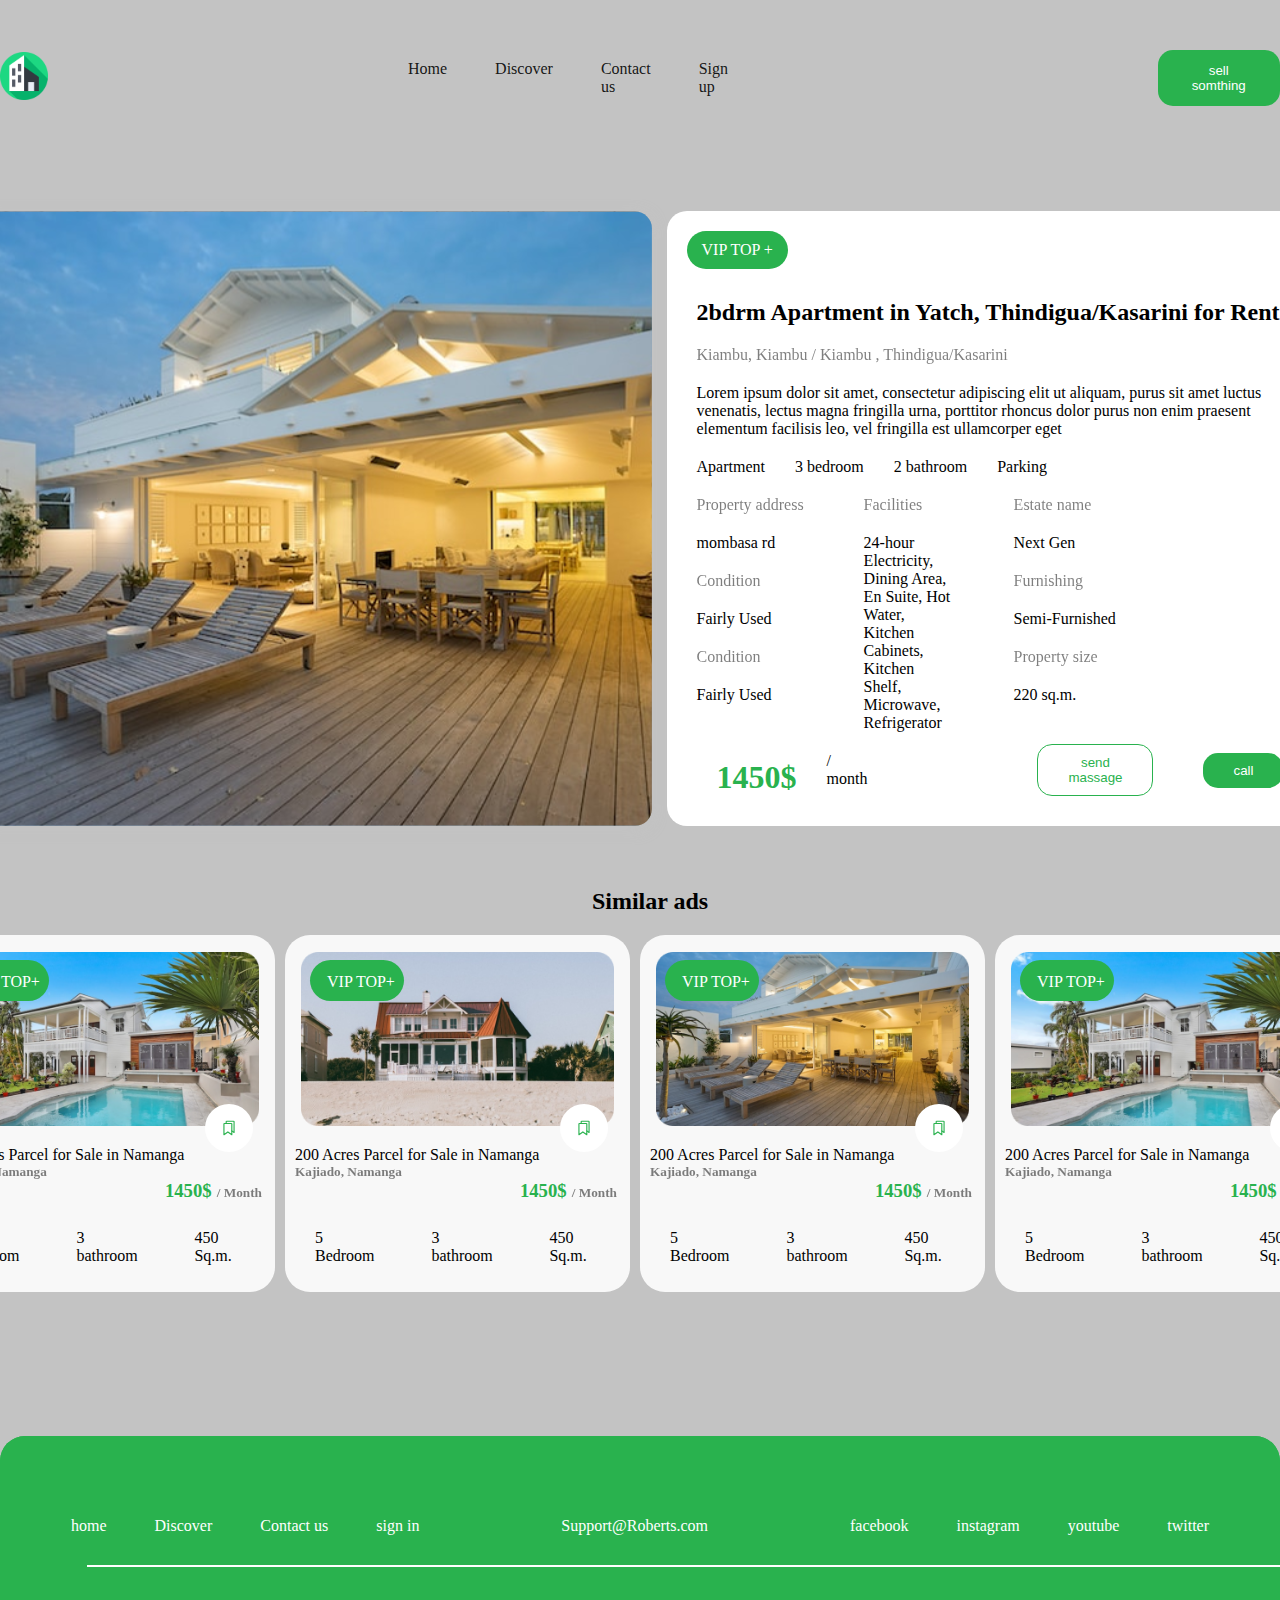
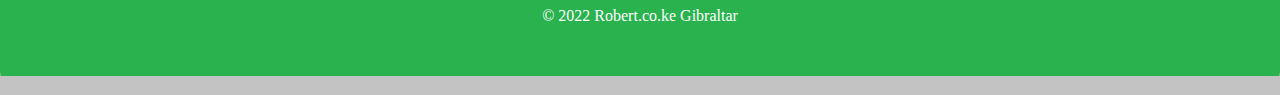
<file: inside.html>
<!DOCTYPE html>
<html lang="en">
<head>
    <meta charset="UTF-8">
    <meta http-equiv="X-UA-Compatible" content="IE=edge">
    <meta name="viewport" content="width=device-width, initial-scale=1.0">
    <link rel="stylesheet" href="css/inside.css">
    <title>inside page</title>
</head>
<body>
    <div class="navbar">
        <div class=nav-imgs>
              <a href="index.html"><img class="logo" src="images/apartment1.svg" alt="logo"></a>
        
              <img class="shearch-logo" src="images/search-normal.svg" alt="shearch">
            </div>
                <nav>
                      <ul>
                          
                        <li class="home">
                            <a href="#">Home</a>
                        </li>
        
                        <li>
                            <a href="#">Discover</a>
                        </li>
        
                        <li>
                            <a href="#">Contact us</a>
                        </li>
        
                        <li>
                            <a href="#">Sign up</a>
                        </li>
                
                      </ul>
        
                </nav>
        
                <button class="sell-btn">
                    sell somthing
                </button>
        
            </div>

            <main class="main-section">

                <img class="main-img" src="images/Rectangle 431.svg" alt="Rectangle">

                <div class="main-div">
                    <div class="button">
                    <p>
                        VIP TOP +
                    </p>
                </div>
<div class="p2">
                    <h2>
                        2bdrm Apartment in Yatch, Thindigua/Kasarini for Rent
                    </h2>

                    <p class="faded">
                        Kiambu, Kiambu / Kiambu , Thindigua/Kasarini
                    </p>

                    <p>
                        Lorem ipsum dolor sit amet, consectetur adipiscing elit ut aliquam, purus sit amet luctus venenatis, lectus magna fringilla urna, porttitor rhoncus dolor purus non enim praesent elementum facilisis leo, vel fringilla est ullamcorper eget
                    </p>
                  </div>

                    <div class=".line">
                        
                    </div>
                 <div class="p">
                    <p>Apartment</p>
                    <p>3 bedroom</p>
                    <p>2 bathroom</p>
                    <p>Parking</p>
                 </div>
<div class="main-div2">
                 <div>
                  <div class="p-flex">
                    <p class="faded">
                        Property address
                    </p>

                    <p>
                        mombasa rd
                    </p>
                  </div>
                    <div class="p-flex">
                    <p class="faded">
                        Condition
                    </p>

                    <p>
                        Fairly Used
                    </p>
                  </div>
                  <div class="p-flex">
                    <p class="faded">
                        Condition
                    </p>

                    <p>
                        Fairly Used
                    </p>
                  </div>

                 </div>
                 <div class="facilitis">
                    <p class="faded">Facilities</p>
                    <p>24-hour Electricity,
                        Dining Area,
                        En Suite,
                        Hot Water,
                        Kitchen Cabinets,
                        Kitchen Shelf,
                        Microwave,
                        Refrigerator</p>
                 </div>

                 <div class="faded-p">
                  <div>
                      <p class="faded">Estate name</p>
                      <p>Next Gen</p>
                    </div>
                    <div>
                      <p class="faded">Furnishing</p>
                      <p>Semi-Furnished</p>
                    </div>
                    <div>
                      <p class="faded">Property size</p>
                      <p>220 sq.m.</p>
                    </div>
                 </div>
</div>
<div class="last-div">
                 <div class="prc">
                    <h1>
                        1450$
                    </h1>

                    <p>
                        / month
                    </p>
                 </div>

                 <div class="div-p">
                  <button>
                   <div class="sm">
                    <p>
                        send massage
                    </p>
                   </div>
                  </button>
                  <button>
                   <div class="call">
                    <p>
                        call
                    </p>
                   </div>
                  </button>

                 </div>

                </div>
            </div>
            </main>

            <p class="sa">Similar ads</p>

            <div class="cards">

                <div class="card1">

                    <div class="vip">
                      <p>VIP TOP+</p>
                     </div>
                  
                    <img class="img-1" src="images/Rectangle 541.png" alt="home">
                  
                   <p>
                      200 Acres Parcel for Sale in Namanga
                    </p>
                  
                    <h5>
                      Kajiado, Namanga
                    </h5>
                  
                    <button>
                      <img class="button1" src="images/Frame (1).svg" alt="reserv">
                    </button>
                  
                  <div class="card1-text">
                    <h3>
                      1450$ 
                    </h3>
                  
                    <h5>
                      /   Month
                    </h5>
                  </div>
                  
                  
                  <div class="p-bed-count">
                    <p>
                      5 Bedroom
                    </p>
                  
                    <p>
                      3 bathroom
                    </p>
                  
                    <p>
                      450 Sq.m.
                    </p>
                  </div>
                  
                  
                  
                  </div>

                  <div class="card2">

                    <div class="vip">
                     <p>VIP TOP+</p>
                    </div>
                 
                    <img class="img-1" src="images/Rectangle 425.png" alt="home">
                 
                    <p>
                     200 Acres Parcel for Sale in Namanga
                   </p>
                 
                   <h5>
                     Kajiado, Namanga
                   </h5>
                 
                   <button>
                     <img class="button1" src="images/Frame (1).svg" alt="reserv">
                   </button>
                 
                 <div class="card1-text">
                   <h3>
                     1450$ 
                   </h3>
                 
                   <h5>
                     /   Month
                   </h5>
                 
                 </div>
                 
                 <div class="p-bed-count">
                   <p>
                     5 Bedroom
                   </p>
                 
                   <p>
                     3 bathroom
                   </p>
                 
                   <p>
                     450 Sq.m.
                   </p>
                 
                 
                 </div>
                 </div>

                  <div class="card3">

                    <div class="vip">
                      <p>VIP TOP+</p>
                     </div>
                  
                    <img class="img-1" src="images/Rectangle 431.png" alt="home">
                  
                    <p>
                      200 Acres Parcel for Sale in Namanga
                    </p>
                  
                    <h5>
                      Kajiado, Namanga
                    </h5>
                  
                    <button>
                      <img class="button1" src="images/Frame (1).svg" alt="reserv">
                    </button>
                  
                  <div class="card1-text">
                    <h3>
                      1450$ 
                    </h3>
                  
                    <h5>
                      /   Month
                    </h5>
                  
                  </div>
                  
                  <div class="p-bed-count">
                    <p>
                      5 Bedroom
                    </p>
                  
                    <p>
                      3 bathroom
                    </p>
                  
                    <p>
                      450 Sq.m.
                    </p>
                  
                  
                  </div>
                  
                  </div>

                  <div class="card4">

                    <div class="vip">
                      <p>VIP TOP+</p>
                     </div>
                  
                    <img class="img-1" src="images/Rectangle 428.png" alt="home">
                  
                    <p>
                      200 Acres Parcel for Sale in Namanga
                    </p>
                  
                    <h5>
                      Kajiado, Namanga
                    </h5>
                  
                    <button>
                      <img class="button1" src="images/Frame (1).svg" alt="reserv">
                    </button>
                  
                  <div class="card1-text">
                    <h3>
                      1450$ 
                    </h3>
                  
                    <h5>
                      /   Month
                    </h5>
                  
                  </div>
                  
                  <div class="p-bed-count">
                    <p>
                      5 Bedroom
                    </p>
                  
                    <p>
                      3 bathroom
                    </p>
                  
                    <p>
                      450 Sq.m.
                    </p>
                  
                  
                  </div>
                  
                  </div>

            </div>
<footer>
            <div class="footer-div">

                <div class="footer-div-1">
                    <div class="f1">
                        <a href="#">home</a>
                        
                        <a href="#">Discover</a>
            
                        <a href="#">Contact us</a>
            
                        <a href="#">sign in</a>
                    </div>
            
                    <div class="gmail">
                         <p class="gmail-p">Support@Roberts.com</p>
                    </div>
            
                    <div class="f2">
                        <a href="">facebook</a>
            
                        <a href="">instagram</a>
            
                        <a href="">youtube</a>
            
                        <a href="">twitter</a>
                    </div>
                </div>
            
                <div class="line">
                   
                </div>
            
                <div class="copyright">
                    <p>
                      © 2022 Robert.co.ke Gibraltar
                    </p>
                </div>
              </div>
            </footer>

            <nav class="nav2">
              <div class="nav-h">
              <div class="nav-svg1">
                <div class="nav-h">
                <div>
                  <div>
                 <img src="images/home-2.svg" alt="logo">
                </div>
                <div>
                 <p>home</p>
                </div>
              </div>
              <div>
                <div>
                 <img src="images/3dcube.svg" alt="logo">
                </div>
                <div>
                 <p>Discover</p>
                </div>
              </div>
              </div>
            
              
            

            </div>
          <div class="frame1">    
            <img class="frame" src="images/Frame (3).svg" alt="plus">
            <p>sell</p>
          </div>

            <div class="nav-svg2">
              <div>
              <div>
                <img src="images/message-text.svg" alt="logo">
              </div>
              <div>
              <p>message</p>
            </div>
          </div>
          <div>
            <div>
              <img src="images/user.svg" alt="logo">
            </div> 
            <div>
              <p>profile</p>
            </div>
          </div>
        </div>
            </nav>
                
            
    
</body>
</html>
</file>
<file: css/inside.css>
*{
    padding: 0;
    margin: 0;
    box-sizing: border-box;
}


html, body{
    overflow-x: hidden;
}

.main-section{
    display: flex;
    justify-content: center;
}

.nav2{
    display: none;
}

.cards{
    display: flex;
    justify-content: center;
}

.sa{
    display: flex;
    justify-content: center;
}

.main-div p{
    padding-top: 20px;
}

ul{
    display: flex;
    gap: 48px;
    list-style-type: none;
}

.navbar{
    display: flex;
    justify-content: space-around;
    align-items: center;
    padding: 50px 0;
}

a{
    text-decoration: none;
    color: #000000E5;
}

.navbar button{
    background-color: #29B24E;
    color: #fff;
    padding: 13px 26px;
    border-radius: 15px;
    border: none;
    margin-left: 425px;
}

.sa{
    padding-left: 20px;
    font-size: 1.5em;
    font-weight: bold;
}

.logo{
    margin-right: 360px;
}

.shearch-logo{
    display: none;
}

body{
    background-color: #C3C3C3;
}

.card1 button,
.card2 button,
.card3 button,
.card4 button {
    border: none;
    background-color: #ffffff;
    padding: 15px;
    display: flex;
    align-items: center;
    border-radius: 50px;
    position: absolute;
}

.card1-text h5,
.card2-text h5,
.card3-text h5,
.card4-text h5,
.card5-text h5,
.card6-text h5,
.card7-text h5,
.card8-text h5{
    padding-top: 5px;
    padding-left: 5px;
}

.card1 button,
.card2 button,
.card3 button,
.card4 button,
.card5 button,
.card6 button,
.card7 button,
.card8 button {
    border: none;
    background-color: #ffffff;
    padding: 15px;
    border-radius: 50px;
    position: absolute;
    left: 275px;
    bottom: 140px;
}

.card1-text,
.card2-text,
.card3-text,
.card4-text,
.card5-text,
.card6-text,
.card7-text,
.card8-text :first-child{
    color: #29B24E;
    padding-right: 5px;
}

.cards{
    display: flex;
    padding-bottom: 144px;
}

@media screen and (width <= 1500px){
    .cards{
        display: grid;
        justify-content: center;
        grid-template-columns: 355px 355px 355px 355px;
        grid-template-areas: 
        "card1 card2 card3 card4";
        padding-top: 20px;
    }


    .card1{
        grid-area: card1;
        max-width: 345px;
        position: relative;
    }
    
    .card2{
        grid-area: card2;
        max-width: 345px;
        position: relative;
    }
    
    .card3{
        grid-area: card3;
        max-width: 345px;
        position: relative;
    }
    
    .card4{
        grid-area: card4;
        max-width: 345px;
        position: relative;
    }
    
    .card5{
        grid-area: card5;
        max-width: 345px;
        position: relative;
    }
    
    .card6{
        grid-area: card6;
        max-width: 345px;
        position: relative;
    }
    
    .card7{
        grid-area: card7;
        max-width: 365px;
        position: relative;
    }
    
    .card8{
        grid-area: card8;
        max-width: 345px;
        position: relative;
    }
}

    .card1 p,
.card2 p,
.card3 p,
.card4 p,
.card5 p,
.card6 p,
.card7 p,
.card8 p, h5{
    padding-left: 10px;
}

h5{
    color: black;
    opacity: 0.5;
}

.card1-text{
    display: flex;
    justify-content: flex-end;
    padding-right: 13px;
}

.card1,
.card2,
.card3,
.card4,
.card5,
.card6,
.card7,
.card8{
    background-color: #F8F8F8;
    border-radius: 25px;
    margin: 0;
}

.p-bed-count{
    display: flex;
    gap: 40px;
    justify-content: center;
    padding: 27px 20px;
}

.card1 button,
.card2 button,
.card3 button,
.card4 button {
    border: none;
    background-color: #ffffff;
    padding: 15px;
    align-items: center;
    border-radius: 50px;
    position: absolute;
}

.vip{
    position: relative;
    background-color:#29B24E;
    color: #ffffff;
    max-width: fit-content;
    max-height: fit-content;
    border-radius: 25px;
    padding:18px 9px 5px 7px;
    left: 25px;
    bottom: -25px;
    z-index: 1;
}
.vip p{
    position: relative;
    bottom: 5px;
}


.img-1{
    max-width: 385px;
    width: 100%;
    padding: 16px;
    margin-top: -40px;
}

.faded{
    opacity: 0.5;
}

.main-section{
    display: flex;
    border-radius: 25px;
}

.main-div{
    background-color: #ffffff;
    max-width: fit-content;
    border-radius: 20px;
    height: 615px;
    margin-top: 55px;
    margin-right: 20px;
    padding-right: 20px;
}

.main-section img{
    max-width: 710px;
    height: 732px;
}

.p{
    display: flex;
}


.main-div2{
    display: flex;
}

.facilitis{
    max-width: 180px;
    padding-left: 30px;
    padding-right: 30px;
}


.prc{
    display: flex;
    align-items: flex-end;
    padding-left: 50px;
}

.prc p{
    display: flex;
    padding-bottom: 8px;
}

.last-div{
    display: flex;
    align-items: flex-end;
}

.div-p{
    display: flex;
    gap: 50px;
}

.call{
    background-color:#29B24E;
    border-radius: 15px;
    padding-left:5px;
    padding: 10px 30px;
}

.sm{
    background-color:#ffffff;
    color: #29B24E;
    border: 1px solid #29B24E;
    border-radius: 15px;
    padding-left:5px;
    padding: 10px 30px;
}

.prc h1{
    color: #29B24E;
}

.prc p{
    padding-right: 170px;
}

.main-div p,
.main-div h2{
    padding-left: 30px;
}

.sm p,
.call p{
    padding: 0;
}

.call p{
    color:#ffffff;
}

.footer-div-1{
    display: flex;
    justify-content:space-around;
    margin-bottom: 30px;
}

.footer-div-1 div{
    display: flex;
    gap: 48px;
}

.copyright{
    display: flex;
    justify-content: center;
    padding:20px 86px;
}

.line{
    background-color:#ffffff;
    max-width: 1252px;
    height: 2px;
    display: flex;
    justify-content: center;
    margin-left: 87px;
    margin-bottom: 20px;
    margin-top: 20px;
}

footer{
    background-color: #29b24e;
    height: 240px;
    border-radius: 25px;
    max-width: 1525px;
    width: 100%;
    margin-top: 100px;
    margin: auto;
}

.footer-div{
    padding-top: 80.5px;
    background-color: #29B24E;
    border-radius: 25px; 
    padding-bottom: 50px;
}

footer a,
footer p{
    color: #ffffff;
}

.button{
    background-color: #29B24E;
    border-radius: 30px;
    max-width: fit-content;
    margin-left: 20px;
    padding: 10px 15px 10px 15px;
    margin-top: 20px;
    margin-bottom: 30px;
}

.button p{
    padding-left: 20px;
    padding: 0;
    color: #ffffff;
}

.footer-div a,
.footer-div p{
    color: #ffffff;
}

button{
    border: none;
    background-color:#ffffff;
}

@media screen and (width <= 1024px){

     html,body{
        overflow-x: hidden;
     }

     .navbar{
        display: none;
     }

     .main-section{
        display: flex;
        flex-direction: column;
     }

     .main-section img{
        max-width: 1023px;
        width: 100%;
        padding-bottom: 42px;
     }

     .main-div{
        max-width: 1010px;
        margin: 0;
        margin-left: 6px;
     }

     .cards{
        display: grid;
        grid-template-areas:
        "card1 card2";
        gap: 10px;
        grid-template-columns: 390px;
     }

.card1{
    grid-area: card1;
    max-width: 600px;
}

.card2{
    grid-area: card2;
    max-width: 600px;
}

.card3,
.card4,
.card5,
.card6,
.card7,
.card8{
    display: none;
}

.card1 button,
.card2  button{
    left: 310px;
    bottom: 125px;
}

.footer-div{
    max-width: 1023px;
}

.line{
    max-width: 1000px;
    margin: auto;
}

body{
    width: 1023px;
}

.main-div2{
    display: flex;
    flex-direction: column;
    margin: auto;
    height: fit-content;
    max-width: 375px;
}

.main-div{
    height: 1500px;
}

.main-section{
   height: 1550px;
   width: 1200px;
}
html, body{
    overflow-x: hidden;
}

.sa{
    padding-top: 400px;
    padding-bottom: 16px;
}

.nav2,
.frame{
    display: none;
}

.last-div{
    padding-bottom: 50px;
}

}

@media screen and (width <= 360px){

    body{
        max-width: 359px;
    }

    html, body{
       overflow-x: hidden;
    }

    footer{
        max-width: 359px;
    }

    .main-div{
        max-width: 359px;
    }

    .main-div p{
        padding-left: 5px;
    }

    .p{
        display: flex;
        flex-direction: column;
    }

    .prc h1{
        overflow: visible;
    }

    .prc p{
        display: flex;
    }

    .main-section img{
        max-width: 355px;
        height: 316px;
        margin: 0;
    }

    .main-section{
        max-width: 359px;
    }

    .main-div{
        max-width: 359px;
    }

.card1{
    max-width: 350px;
    margin: 0 0 0 25px
}

.card2,
.card3,
.card4,
.card5,
.card6,
.card7,
.card8{
    display: none;
}

footer{
   margin: 0;
   max-width: 359px;
   height: fit-content;
}

.footer-div{
    max-width: 359px;
}

.faded-p div{
    display: flex;
    justify-content: space-between;
} 

.facilitis{
    display: flex;
    justify-content: space-between;
    padding-left: 0;
}

.facilitis :first-child{
    padding-right: 190px;
}

.footer-div-1 div{
    display: flex;
    flex-direction: column;
    gap: 20px;
    
}

.gmail-p{
    display: none;
}

.line{
    max-width: 335px;
}

.p-flex{
    display: flex;
    justify-content: space-between;
}

.last-div{
    display: flex;
    flex-direction: column;
    gap: 40px;
    padding-bottom: 55px;
}

.div-p{
    display: flex;
    flex-direction: column;
    justify-content: center;
}

.call{
    padding: 10px 145px;
}

.p{
    display: flex;
    flex-direction: row;
}

.p p{
    width: 100px;
}

.main-div h2{
    padding-left: 5px;
}

.card1 button{
    left: 275px;
    bottom: 140px;
}

.copyright{
    padding: 20px 0;
}

.nav2{
    display: flex;
    background-color: #ffffff;
    border-top-left-radius: 25px;
    border-top-right-radius: 25px;
    padding-bottom: 38px;
    margin-top: 85px;
    align-items: flex-end;
    justify-content: center;
    padding: 20px 0;
    gap: 36px;
    text-align: center;
    width: 100%;
}

.shearch-bar{
    position: absolute;
    top: -20px;
}

.frame{
    display: flex;
    background-color: #29B24E;
    color: #ffffff;
    border-radius: 10px;
    height: 50px;
    max-width: 50px;
    width: 100%;
    position: relative;
    bottom: 40px;
}

.nav-h{
    display: flex;
    gap: 20px;
}
.nav-svg2{
    display: flex;
    gap: 20px;
}

.frame1{
    display: flex;
    flex-direction: column;
}

}


@media screen and (width <= 420px){
    .sa{
        padding-top: 300px;
    }

    .p{
        justify-content: center;
        display: flex;
    }
}

@media screen and (width <= 768px){
    .sa{
        padding-top: 400px;
    }
}
</file>
